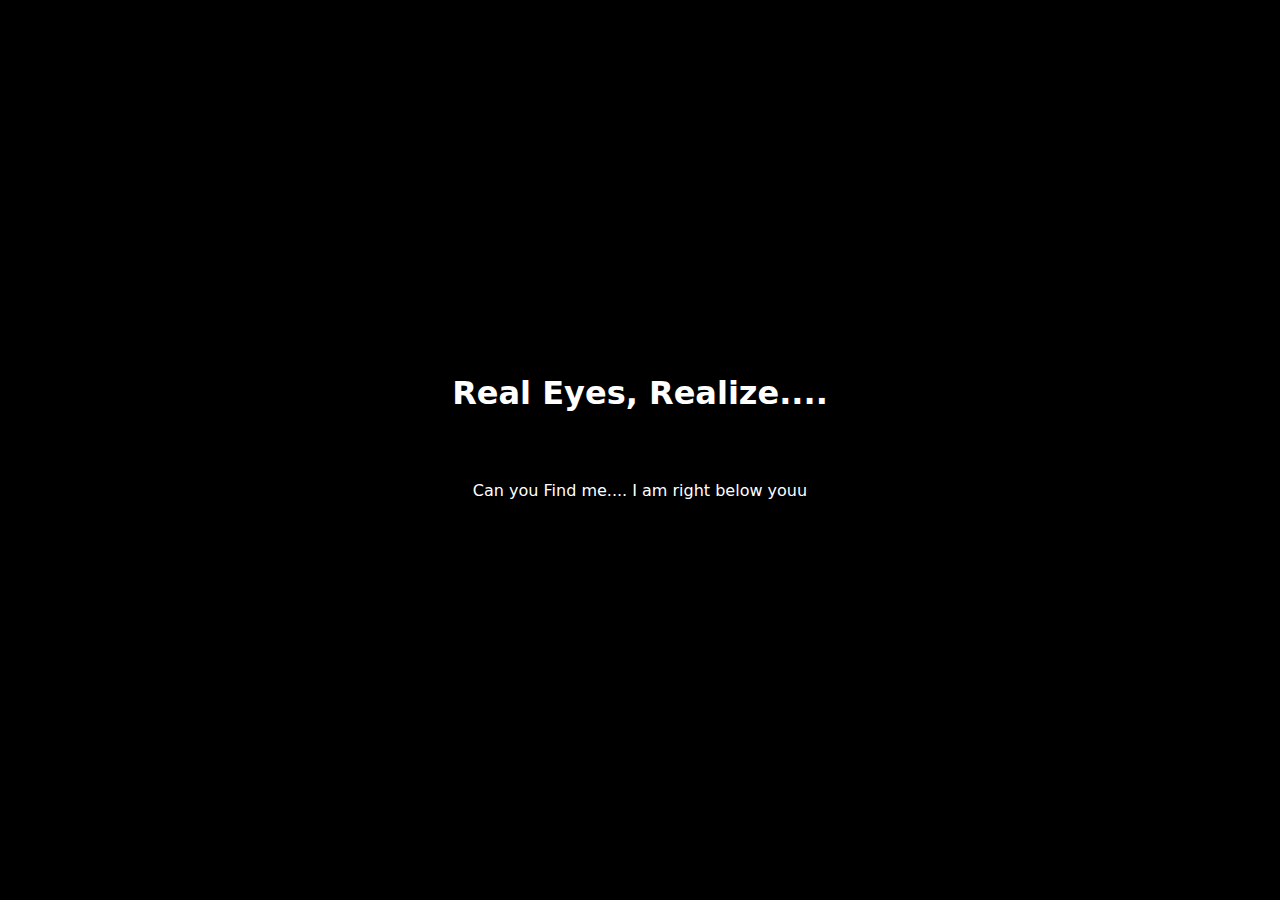
<file: acCTF(SEM5)/index.html>
<!DOCTYPE html>
<html lang="en">

<head>
  <meta charset="UTF-8">
  <meta name="viewport" content="width=device-width, initial-scale=1.0">
  <title>Not all Ciphers are Visible</title>
  <style>
    html,
    body {
      height: 100%;
      margin: 0;
    }

    body {
      background-color: #000;
      color: #fff;
      font-family: system-ui, -apple-system, 'Segoe UI', Roboto, 'Helvetica Neue', Arial;
      -webkit-font-smoothing: antialiased;
      -moz-osx-font-smoothing: grayscale;
      display: flex;
      flex-direction: column;
      gap: 1rem;
      align-items: center;
      justify-content: center;
    }

    div {
      padding: 1rem;
    }
  </style>
</head>

<body>
  <div>
    <h1> Real Eyes, Realize....</h1>
  </div>
  <div> Can you Find me.... I am right below youu </div>
  
  <div>
       			  		
	
     			    
	
     		    	
	
     		   		
	
     		  	 	
	
     			  		
	
     	 					
	
     		    	
	
     			  	 
	
     		  	 	
	
     	 					
	
     			 		 
	
     		 	  	
	
     			  		
	
     		 	  	
	
     		   	 
	
     		 		  
	
     		  	 	
	
  



  </div>
</body>

</html>
</file>
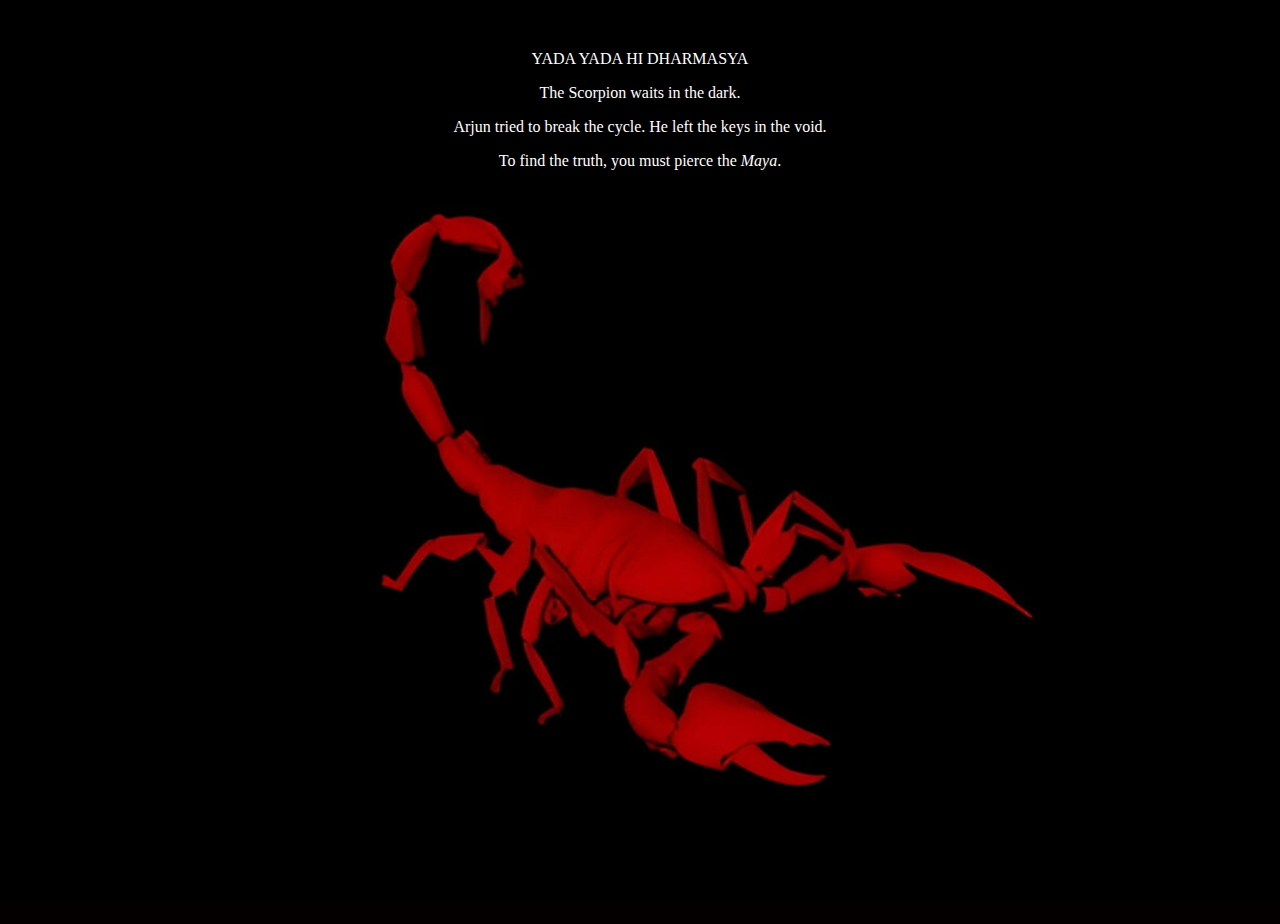
<file: Echelon26CTF/ft/index.html>
<!DOCTYPE html>
<html lang="en">
  <head>
    <meta charset="UTF-8" />
    <p style="color: transparent;">flag{prarambh}</p>
    <title>Maya</title>
    <link rel="stylesheet" href="style.css" />
  </head>
  <body>
    <img src="./maya.jpg" class="maya-image" />
    <div class="container">
      <p>YADA YADA HI DHARMASYA</p>
      <p>The Scorpion waits in the dark.</p>
      <p>Arjun tried to break the cycle. He left the keys in the void.</p>
      <p>To find the truth, you must pierce the <i>Maya</i>.</p>
    </div>
  </body>
</html>
</file>
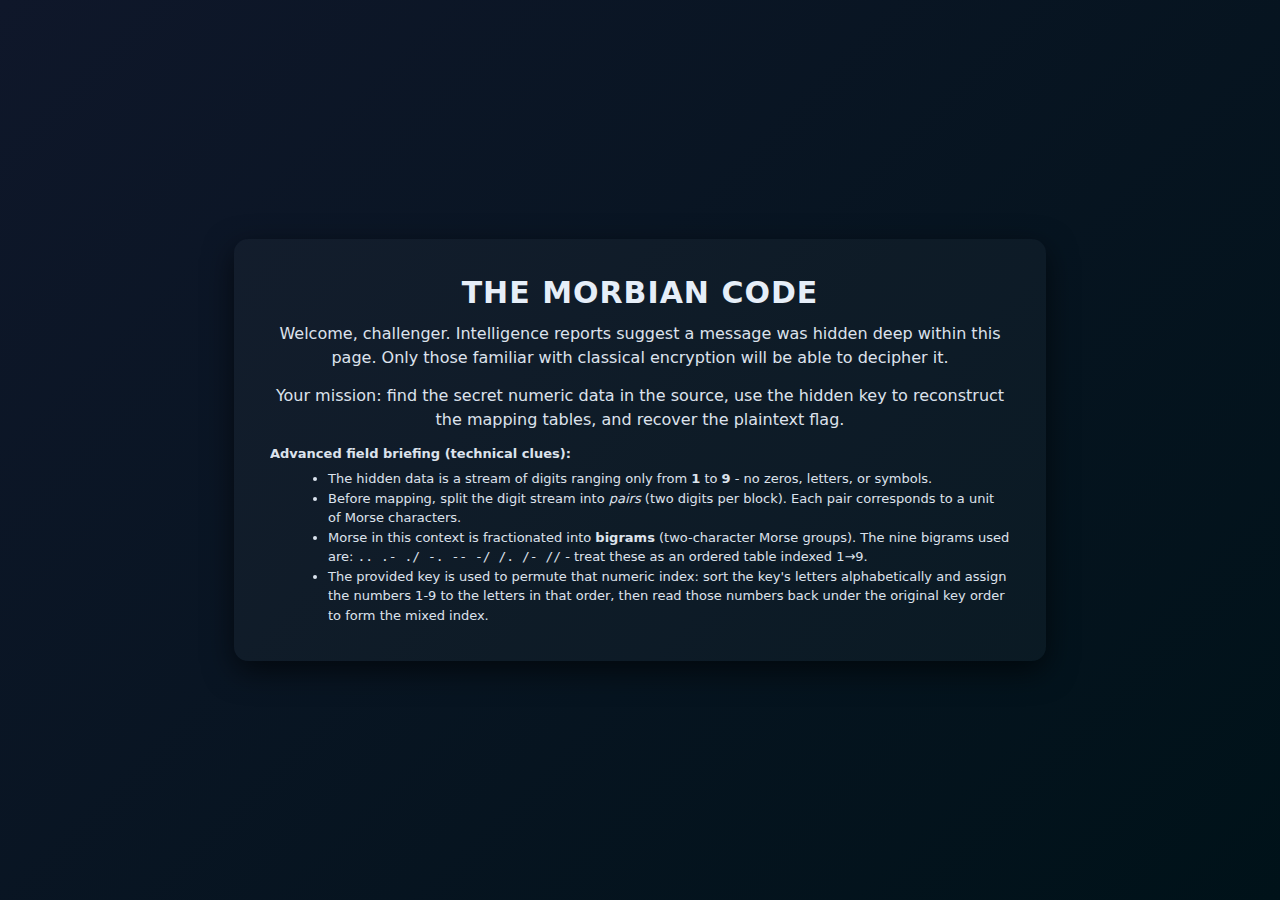
<file: acCTF(SEM5)/mob/The_Morbian_Signal.html>
<!doctype html>
<html lang="en">
<head>
  <meta charset="utf-8">
  <meta name="viewport" content="width=device-width,initial-scale=1">
  <title>The Morbian Code</title>
  <style>
    body{font-family:Inter,system-ui,Segoe UI,Roboto,"Helvetica Neue",Arial;display:flex;align-items:center;justify-content:center;height:100vh;margin:0;background:linear-gradient(135deg,#0f172a,#001219);color:#e6eef8}
    .card{background:rgba(255,255,255,0.03);padding:36px;border-radius:14px;box-shadow:0 10px 30px rgba(0,0,0,0.6);max-width:740px;text-align:center}
    h1{margin:0 0 12px;font-size:30px;text-transform:uppercase;letter-spacing:1px}
    p{margin:0 0 14px;opacity:0.95;line-height:1.5}
    .hint{font-size:13px;opacity:0.95;margin-top:12px;text-align:left}
    ul{text-align:left;margin:8px 0 0 18px;line-height:1.5}
    .footer{margin-top:20px;font-size:12px;opacity:0.8}
  </style>
</head>
<body>
  <div class="card">
    <h1>The Morbian Code</h1>
    <p>Welcome, challenger. Intelligence reports suggest a message was hidden deep within this page. Only those familiar with classical encryption will be able to decipher it.</p>
    <p>Your mission: find the secret numeric data in the source, use the hidden key to reconstruct the mapping tables, and recover the plaintext flag.</p>

    <div class="hint">
      <strong>Advanced field briefing (technical clues):</strong>
      <ul>
        <li>The hidden data is a stream of digits ranging only from <strong>1</strong> to <strong>9</strong> - no zeros, letters, or symbols.</li>
        <li>Before mapping, split the digit stream into <em>pairs</em> (two digits per block). Each pair corresponds to a unit of Morse characters.</li>
        <li>Morse in this context is fractionated into <strong>bigrams</strong> (two-character Morse groups). The nine bigrams used are: <code>.. .- ./ -. -- -/ /. /- //</code> - treat these as an ordered table indexed 1→9.</li>
        <li>The provided key is used to permute that numeric index: sort the key's letters alphabetically and assign the numbers 1-9 to the letters in that order, then read those numbers back under the original key order to form the mixed index.</li>
      </ul>
    </div>

  </div>

  <!--
    CLASSIFIED DATA BELOW - HANDLE WITH CARE

    CIPHERTEXT: 1589989981612324513513126626123355651845916965455335918139935359165659659
    KEY: OBLIVIOUS

  -->

</body>
</html>
</file>
<file: Echelon26CTF/ft/style.css>
body {
  background-color: #050000;
  height: 100vh;
  overflow: hidden;
}

.container {
  position: relative;
  z-index: 1;
  text-align: center;
  color: #fff;
}

.maya-image {
  position: absolute;
  top: 0;
  left: 0;
  z-index: -1;
  width: 100%;
  height: 100%;
  object-fit: cover;
}
</file>
